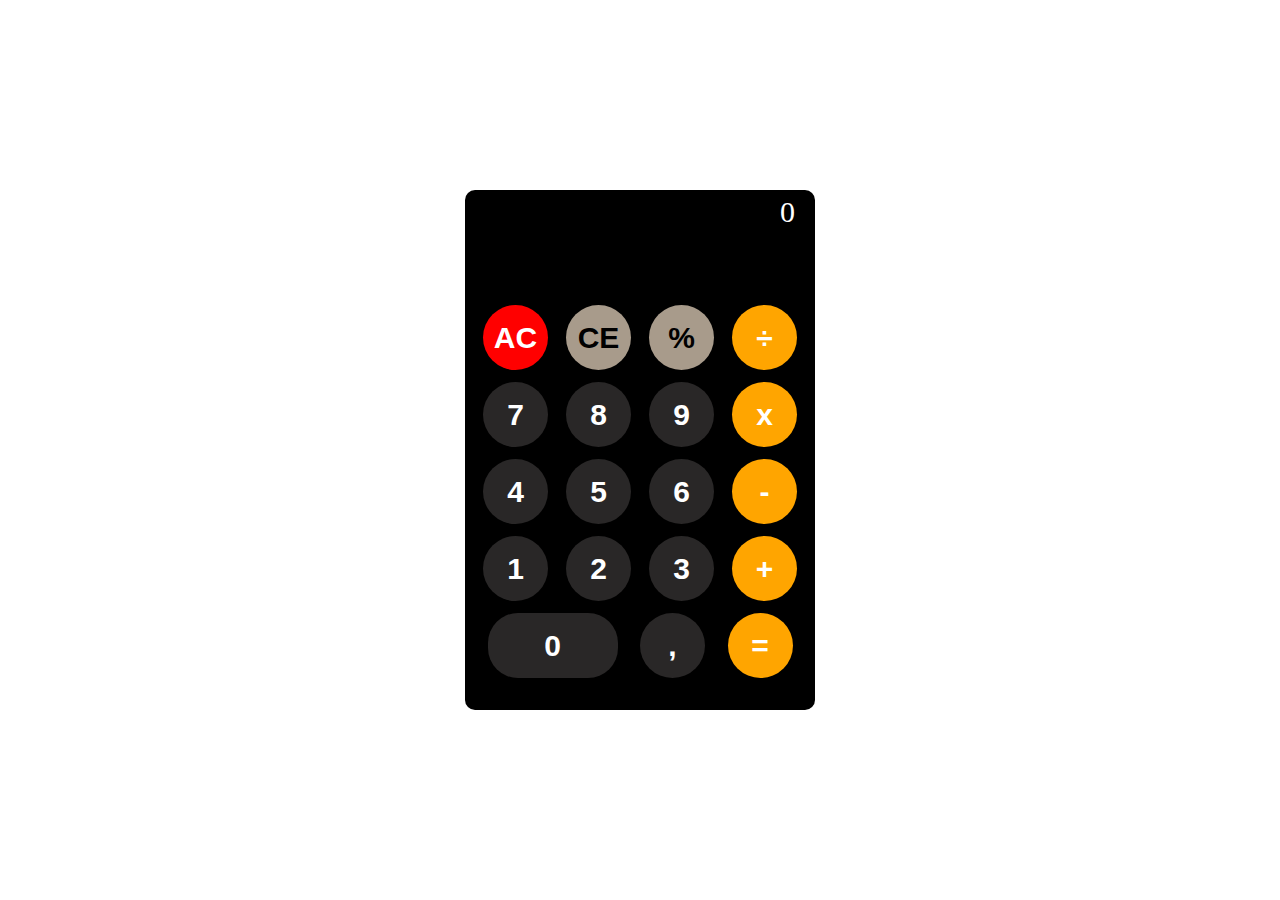
<file: Calculator Project/index.html>
<!DOCTYPE html>
<html lang="en">
<head>
    <meta charset="UTF-8">
    <meta name="viewport" content="width=device-width, initial-scale=1.0">
    <title>Document</title>
    <link rel="stylesheet" href="style.css">
</head>
<body>
    <div action="#" class="principal" name="principal">
        <div class="resultat">
            <div id="output" class="output">0</div>
        </div>
        <div class="line">
            <button class="red" onclick="effacerTout()">AC</button>
            <button class="gris" onclick="effacerEntrer()">CE</button>
            <button class="gris" onclick="Pourcentage()">%</button>
            <button class="yellow" onclick="addValue('/')">÷</button>
        </div>
        <br>
        <div class="line1">
            <button class="black" onclick="addValue('7')">7</button>
            <button class="black" onclick="addValue('8')">8</button>
            <button class="black" onclick="addValue('9')">9</button>
            <button class="yellow" onclick="addValue('*')">x</button>
        </div>
        <br>
        <div class="line1">
            <button class="black" onclick="addValue('4')">4</button>
            <button class="black" onclick="addValue('5')">5</button>
            <button class="black" onclick="addValue('6')">6</button>
            <button class="yellow" onclick="addValue('-')">-</button>
        </div>
        <br>
        <div class="line1">
            <button class="black" onclick="addValue('1')">1</button>
            <button class="black" onclick="addValue('2')">2</button>
            <button class="black" onclick="addValue('3')">3</button>
            <button class="yellow" onclick="addValue('+')">+</button>
        </div>
        <br>
        <div class="line1">
            <button class="zero" onclick="zero('0')" id="zeroButton">0</button>
            <button class="black" onclick="addVa('')">,</button>
            <button class="yellow" onclick="calculer()">=</button>
        </div>
    </div>
    <script src="script.js"></script>
</body>
</html>
</file>
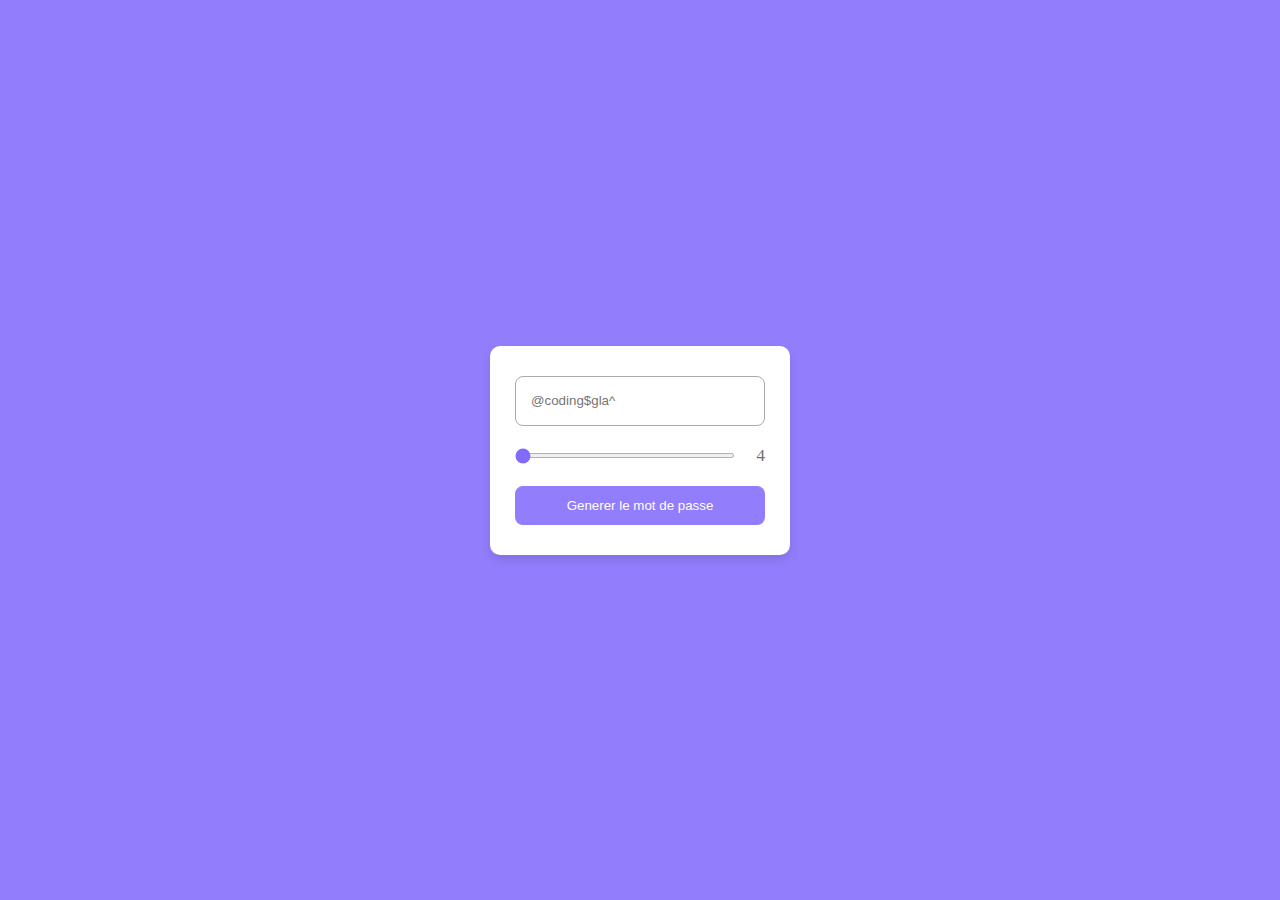
<file: Generateur Mot de Passe aleatoire/index.html>
<!DOCTYPE html>
<html lang="en">
<head>
    <meta charset="UTF-8">
    <meta name="viewport" content="width=device-width, initial-scale=1.0">
    <title>Generateur Mot de passe Aleatoire</title>
    <link rel="stylesheet" href="style.css">
    <script src="script.js" defer></script>
</head>
<body>
    <div class="wrapper">
        <div class="password-box">
            <input type="text" placeholder="@coding$gla^" disabled  class="n"/> 
            <!-- <i class="uil uil-copy copy-icon"></i> -->
        </div>

        <div class="range-box">
            <input type="range" min="4" max="16" value="4">
            <span class="slider-number">4</span>
        </div>
        <button class="generate-button">Generer le mot de passe</button>
    </div>
</body>
</html>
</file>
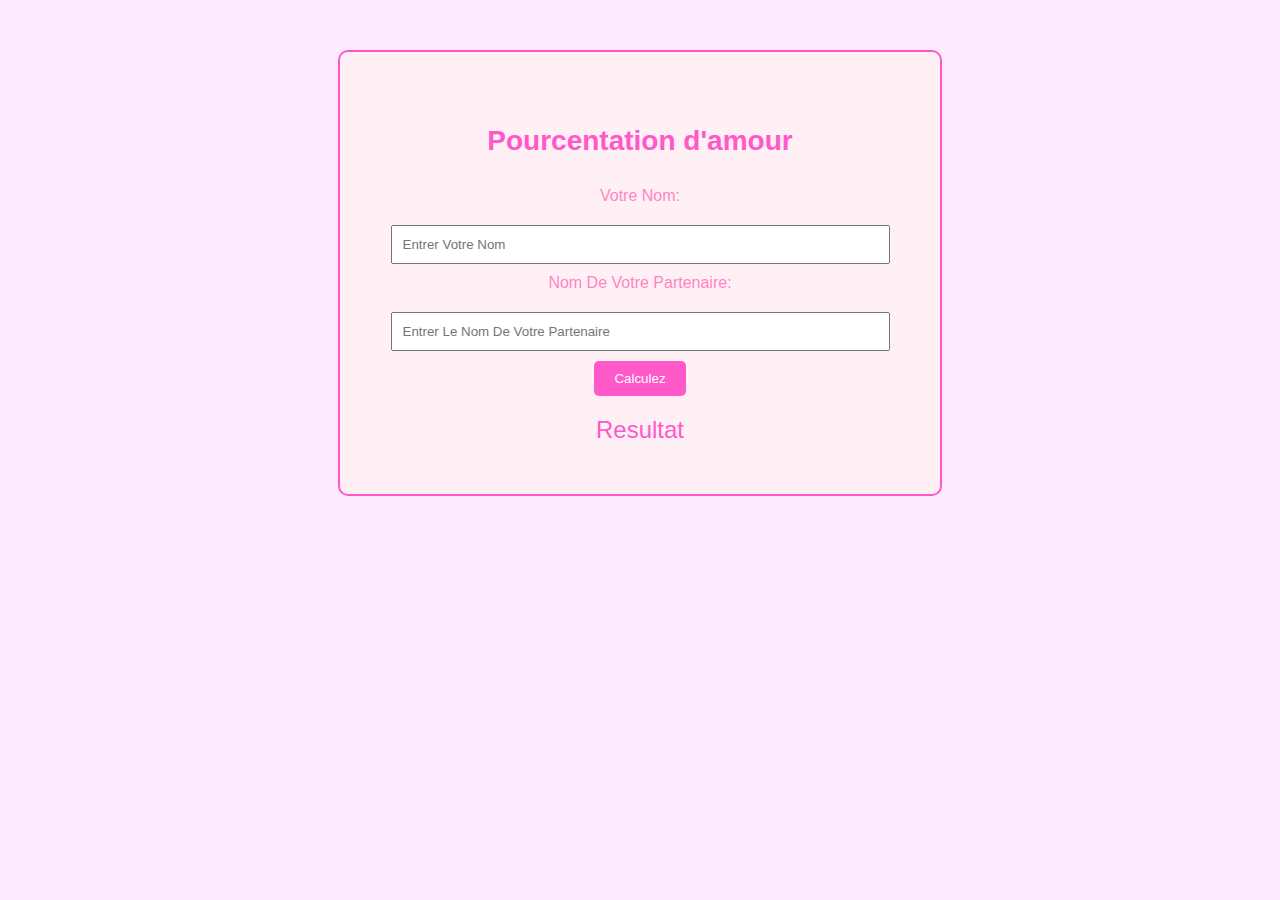
<file: Love Calculator/index.html>
<!DOCTYPE html>
<html lang="en">
<head>
    <meta charset="UTF-8">
    <meta name="viewport" content="width=device-width, initial-scale=1.0">
    <title>Love Calculator</title>
    <link rel="stylesheet" href="style.css">
</head>
<body>
    <div class="container">
        <h2>Pourcentation d&apos;amour</h2>
        <div class="love-calculator">
            <label for="name1">Votre Nom:</label>
            <input type="text" id="name1" placeholder="Entrer Votre Nom">
            <label for="name2">Nom De Votre Partenaire:</label>
            <input type="text" id="name2" placeholder="Entrer Le Nom De Votre Partenaire">
            <button>Calculez</button>
            <div id="resultat">Resultat</div>
        </div>
    </div>
</body>
</html>
</file>
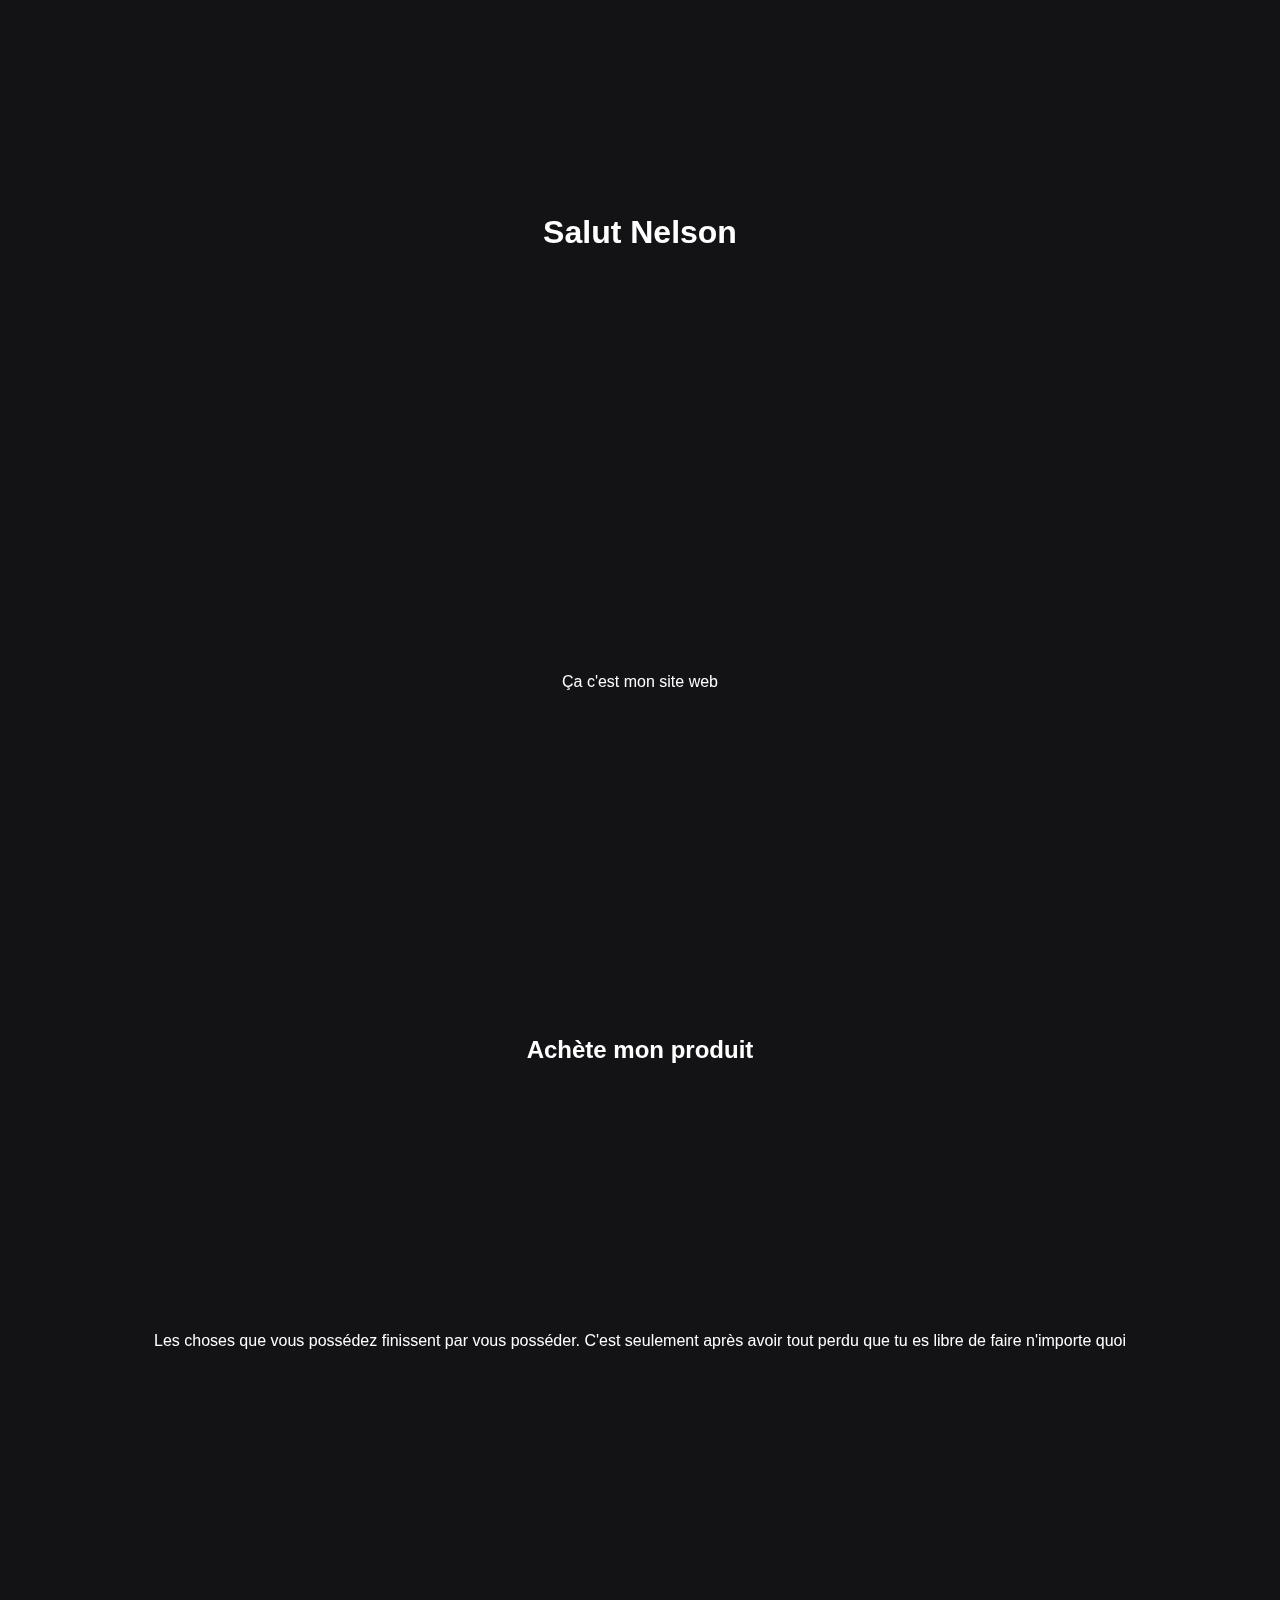
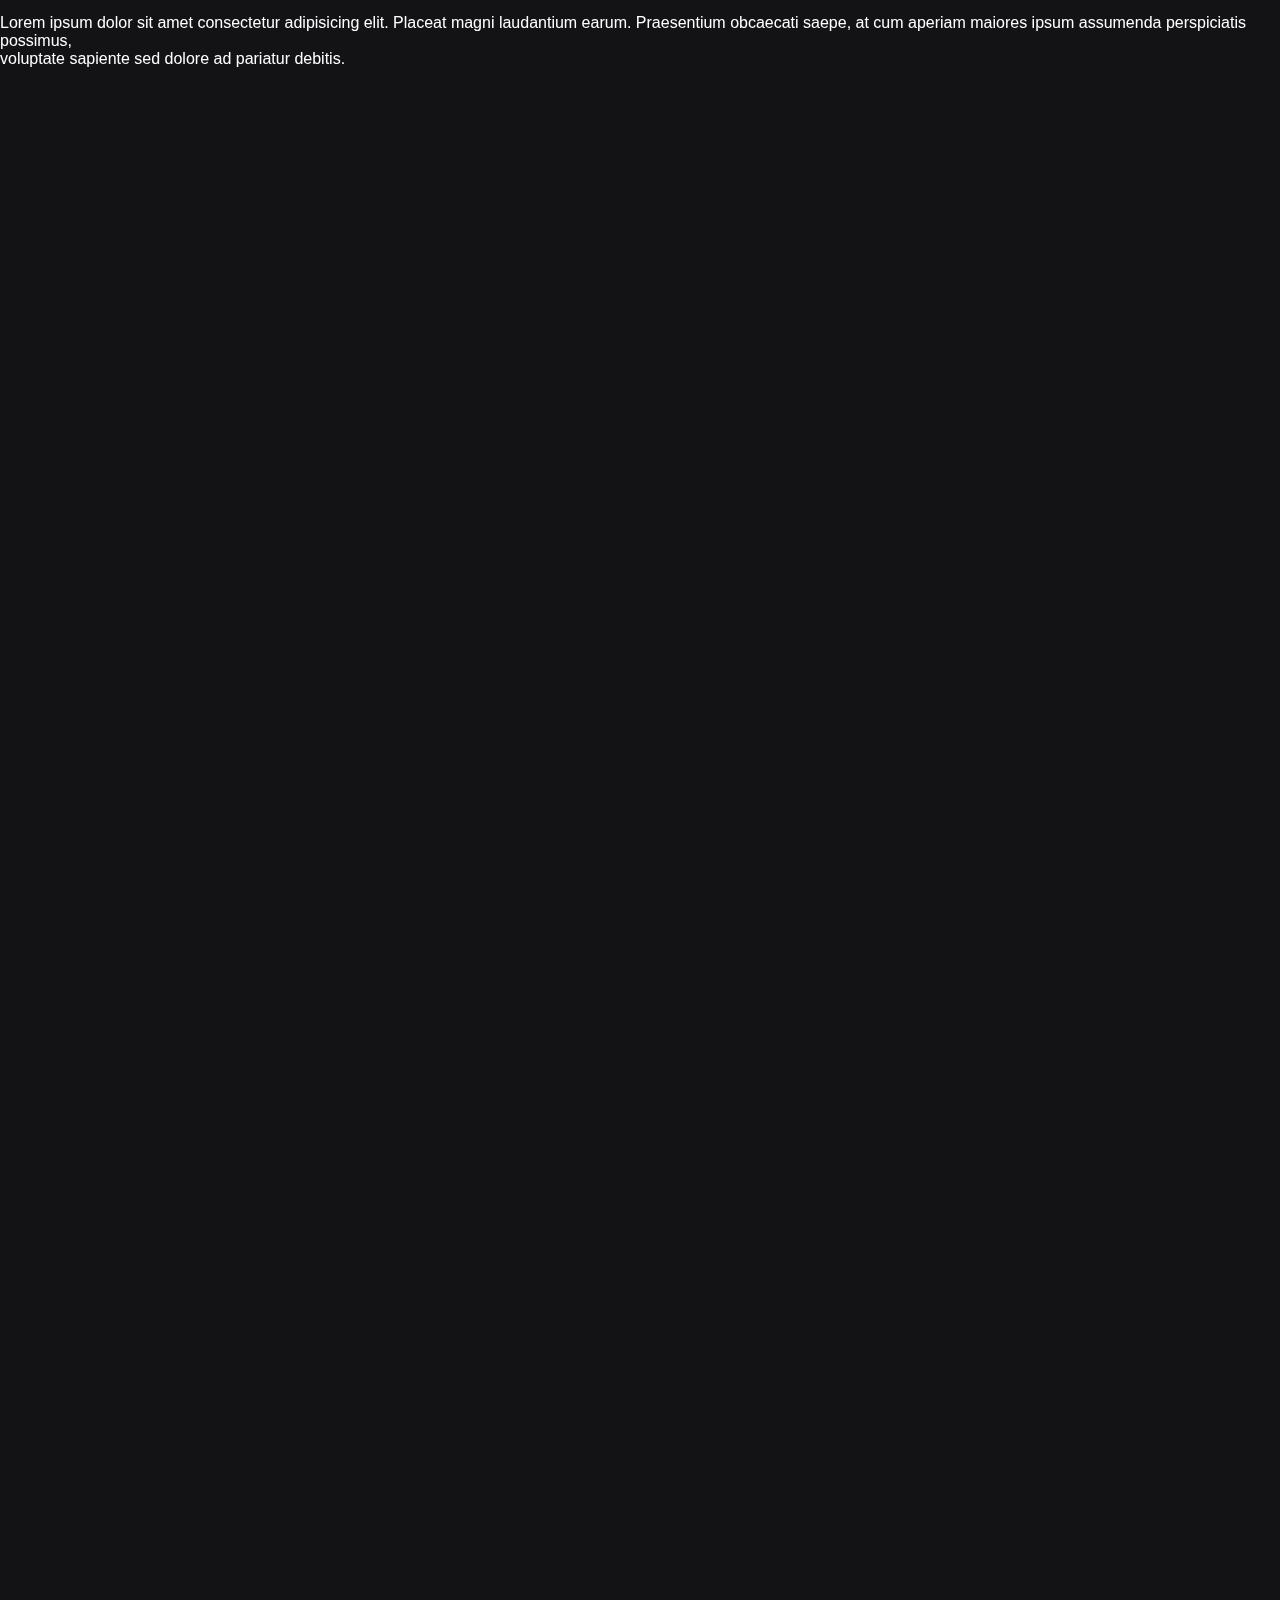
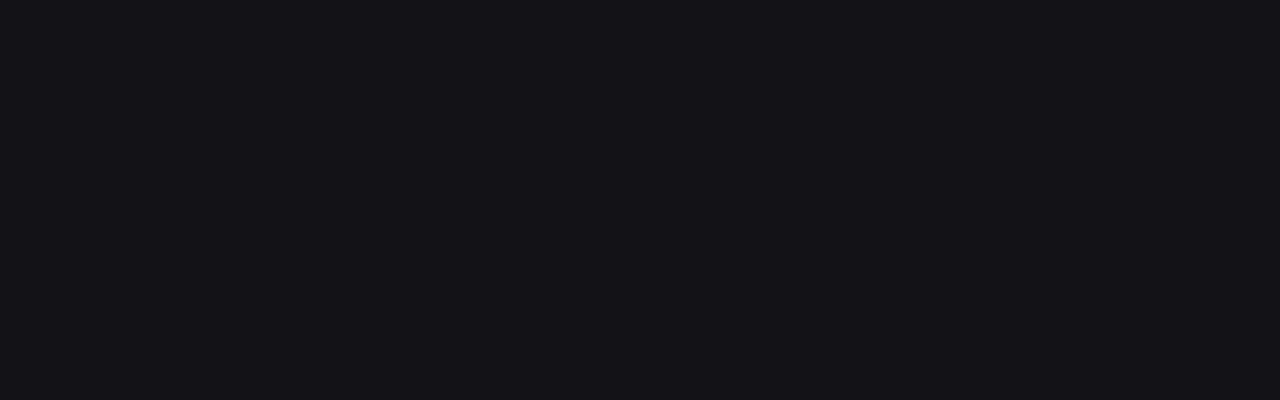
<file: Scroll-Animation/index.html>
<!DOCTYPE html>
<html lang="en">
<head>
    <meta charset="UTF-8">
    <meta name="viewport" content="width=device-width, initial-scale=1.0">
    <title>Scroll-Animation</title>
    <link rel="stylesheet" href="style.css">
    <script src="script.js" defer></script>
</head>
<body>
    <section class="hidden">
        <h1>Salut Nelson</h1>
        <p>Ça c&apos;est mon site web</p>
    </section>
    <section class="hidden">
        <h2>Achète mon produit</h2>
        <p>
            Les choses que vous possédez finissent par vous posséder.
            C'est seulement après avoir tout perdu que tu es libre de faire n'importe quoi
        </p>
        <p>
            Lorem ipsum dolor sit amet consectetur adipisicing elit. Placeat magni laudantium earum. Praesentium obcaecati saepe, at cum aperiam maiores ipsum assumenda perspiciatis possimus, <br> voluptate sapiente sed dolore ad pariatur debitis.
        </p>
    </section>
    <section class="hidden">
        <h2>C'est vraiment bien</h2>
        <p>
            Lorem ipsum dolor sit amet consectetur adipisicing elit. Vitae, incidunt quas ipsam accusantium ducimus beatae officia nam consequuntur rerum suscipit veritatis. 
            <br>Possimus debitis molestiae vitae voluptatibus itaque fugit, id harum!
        </p>
    </section>
    <section class="hidden">
        <h2>C'est vraiment bien</h2>
        <p>
            Lorem ipsum dolor sit amet consectetur adipisicing elit. Vitae, incidunt quas ipsam accusantium ducimus beatae officia nam consequuntur rerum suscipit veritatis. 
            <br>Possimus debitis molestiae vitae voluptatibus itaque fugit, id harum!
        </p>
    </section>
</body>
</html>
</file>
<file: Calculator Project/style.css>
*{
    box-sizing: border-box;
    font-size: 24px;
    margin: 0;
    padding: 0;
}

body .principal{
    height: 520px;
    width: 350px;
    background: rgb(0, 0, 0);
    position: absolute;
    border-radius: 10px;
    top: 50%;
    left: 50%;
    transform: translate(-50%, -50%);
    

}

.resultat div{
    width: 350px;
    height: 70px;
    background:none;
    border-radius: 70px;
    margin-top: 5px;
    font-size: 30px;
    padding: 0 20px;
    text-align: right;
    font-weight: 500;
    color: white;
    pointer-events: none;
}
button{
    width: 65px;
    height: 65px;
    border: 0;
    border-radius: 50%;
    font-size: 30px;
    font-weight: bold;
    margin-bottom: -15px;

}

button:hover{
    border: solid 1px white;
}
.line{
    display: flex;
    align-items: center;
    justify-content: space-evenly;
    margin-top: 40px;
}

.line1{
    display: flex;
    align-items: center;
    justify-content: space-evenly;
}
.gris{
    background-color: rgb(168, 155, 139);
    color: black;
}
.red{
    background-color: rgb(255, 0, 0);
    color: rgb(255, 255, 255);
}
.yellow{
    background-color: orange;
    color: white;
}
.black{
    background-color: rgb(41, 39, 39);
    color: white;
}

.zero{
    width: 130px;
    border-radius: 30px;
    background-color: rgb(41, 39, 39);
    color: white;
}
.output{
    display: block;
    width: 100%;
    height: 20px;
    background-color: blue;
}
</file>
<file: Generateur Mot de Passe aleatoire/style.css>
*{
    margin: 0;
    padding: 0;
    box-sizing: border-box;
}

body{
    min-height: 100vh;
    display: flex;
    align-items: center;
    justify-content: center;
    background-color: #927dfc;
}

.wrapper{
    position: relative;
    max-width: 300px;
    width: 100%;
    background-color: #fff;
    border-radius: 10px;
    padding: 30px 25px;
    box-shadow: 0 5px 10px rgba(0, 0, 0, 0.1) ;
    
}

.wrapper .password-box{
    position: relative;
    height: 50px;
}

.password-box input{
    height: 100%;
    width: 100%;
    border-radius: 8px;
    padding: 0 45px 0 15px;
    border: 1px solid #aaa;
    background: transparent;
}

.password-box .copy-icon{
    position: absolute;
    right: 15px;
    top: 50%;
    transform: translateY(-50%);
    cursor: pointer;
}

.copy-icon:hover{
    color: #826afb;
}
 .wrapper .range-box{
    display: flex;
    align-items: center;
    margin-top: 20px;
 }
.range-box input{
    width: 100%;
    height: 5px;
    accent-color: #826afb;
}

.range-box .slider-number{
    min-width: 30px;
    text-align: right;
    font-size: 17px;
    color: #707070;
}

.wrapper .generate-button{
    width: 100%;
    padding: 12px 0;
    margin-top: 20px;
    background-color: #927dfc;
    border: none;
    border-radius: 8px;
    color: #fff;
    cursor: pointer;
    transition: all 0.2s ease;
}

.generate-button:hover{
    background: #826afb;
}
</file>
<file: Love Calculator/style.css>
body{
    background-color: #fceaff;
    font-family: Arial, Helvetica, sans-serif;
    margin: 0;
    padding: 0;
    box-sizing: border-box;
    display: flex;
    justify-content: center;
    align-content: center;
    margin-top: 50px;
    /* height: 100vh; */
}

.container{
    width: 500px;
    background-color: #fff0f6;
    padding: 50px;
    border-radius: 10px;
    box-shadow: 0 2px 5px rgba(O, 0, 0, 0.9);
    text-align: center;
    border: 2px solid #ff58c9;
}

h2{
    color: #ff58c9;
    font-size: 28px;
    margin-bottom: 30px;

}

.love-calculator{
    margin-top: 20px;
}

label{
    display: block;
    margin-top: 10px;
    margin-bottom: 10px;
    color: #ff85c0;
}

input[type="text"]{
    width: 95%;
    padding: 10px;
    margin-top: 10px;
    color: #ff58c9;
}

button{
    background-color: #ff58c9;
    color: #fff;
    border: none;
    padding: 10px 20px;
    margin-top: 10px;
    border-radius: 5px;
    cursor: pointer;
}

#resultat{
    margin-top: 20px;
    font-size: 24px;
    color: #ff58c9;
}
</file>
<file: Scroll-Animation/style.css>
body{
    background-color: #131316;
    color: #fff;
    padding: 0;
    margin: 0;
    font-family: Arial, Helvetica, sans-serif;
}

section{
    display: grid;
    place-items: center;
    align-items: center;
    min-height: 100vh; 
}

.hidden{
    opacity: 0;
    filter: blur(5px);
    transform: translateX(-100%);
    transition: all 5s;
}

.show{
    opacity: 1;
    filter: blur(0);
    transform: translateX(0);
}

@media(prefers-reduced-motion){
    .hidden{
        transition: none;
    }
}
</file>
